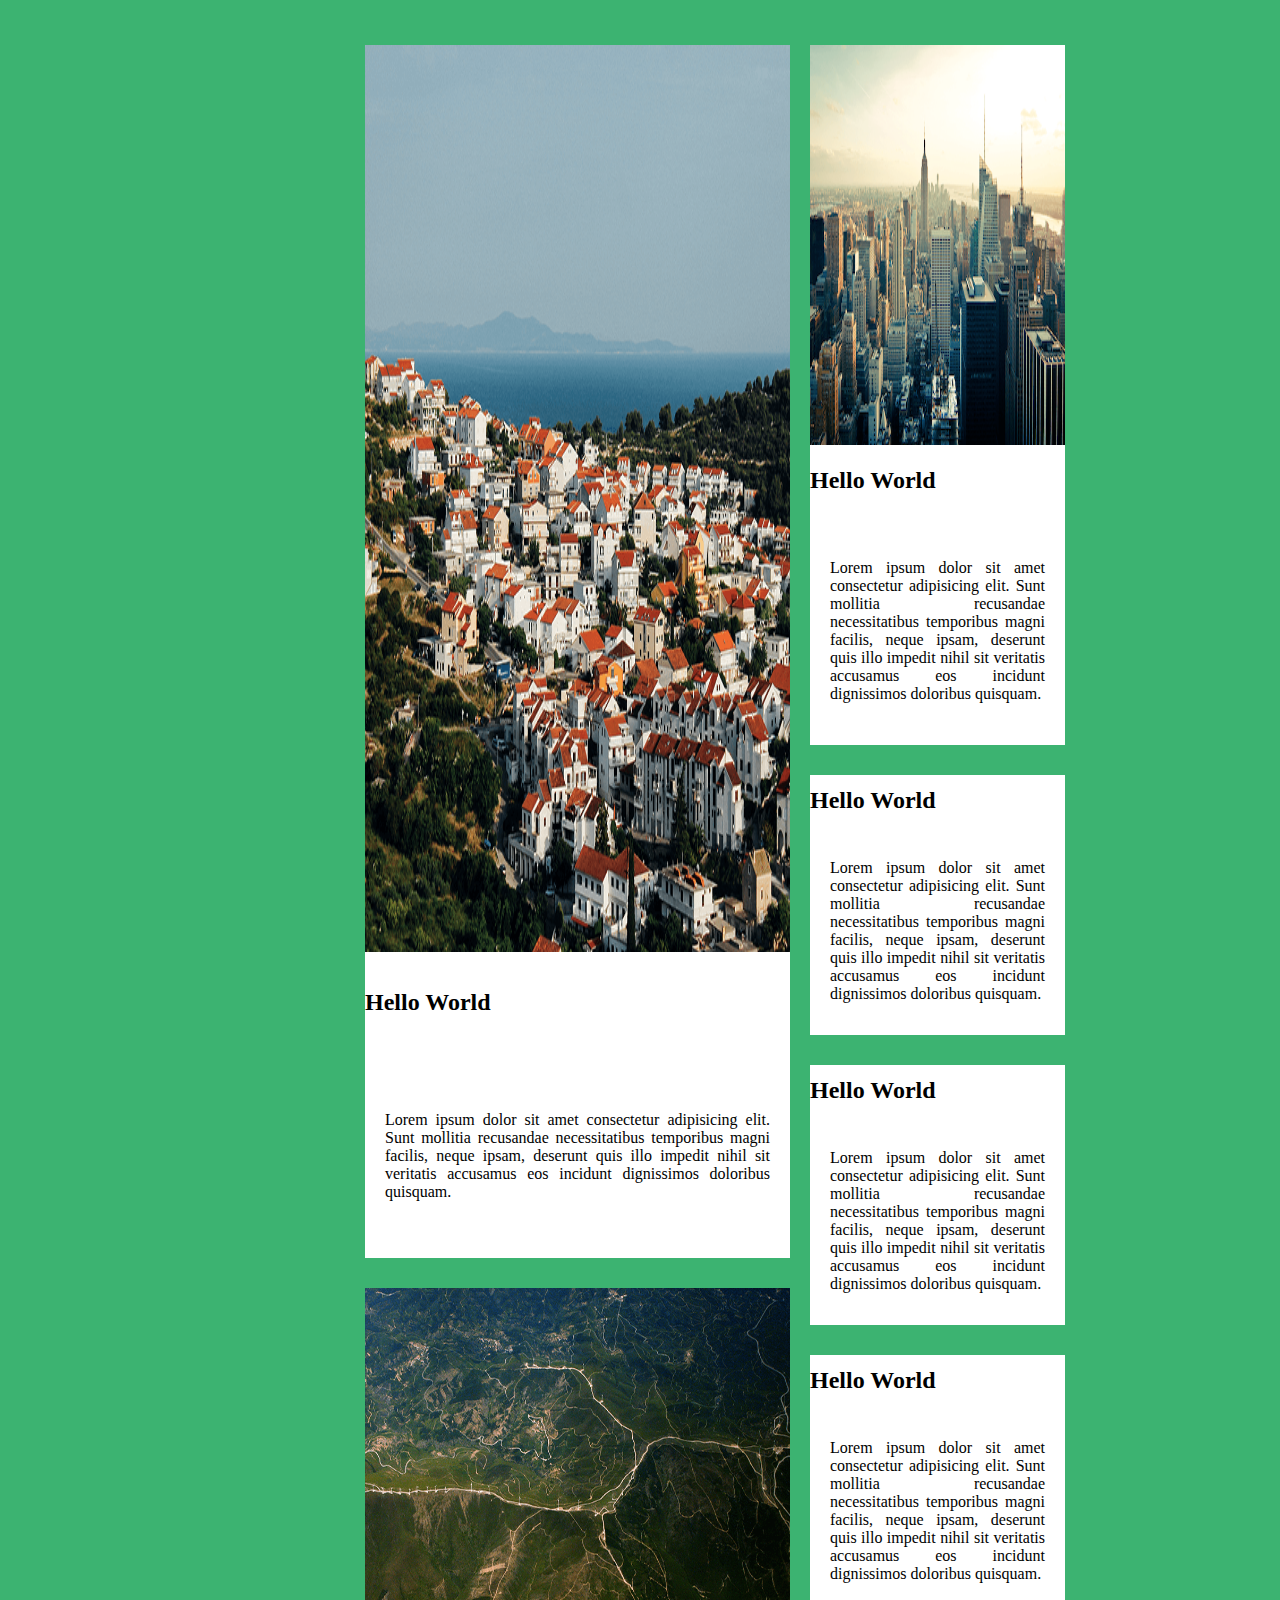
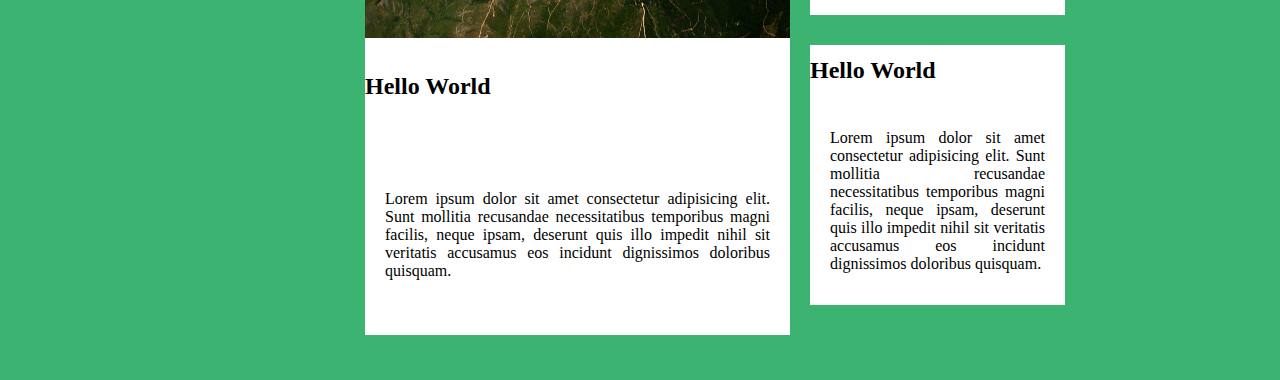
<file: index.html>
<!DOCTYPE html>
<html lang="en">
<head>
    <meta charset="UTF-8">
    <meta http-equiv="X-UA-Compatible" content="IE=edge">
    <meta name="viewport" content="width=device-width, initial-scale=1.0">
    <title>Flexgrow</title>
    <link rel="stylesheet" href="style.css">
</head>
<body>
    
    <main>
        <section>
            <div class="lg-box"><img src="img/image-01.png" alt="ff"></div>
        <div class="lg-box1">
            <h2>Hello World</h2>
            <p>Lorem ipsum dolor sit amet consectetur adipisicing elit. Sunt mollitia recusandae necessitatibus temporibus magni
                facilis, neque ipsam, deserunt quis illo impedit nihil sit veritatis accusamus eos incidunt dignissimos
                doloribus
                quisquam.</p>
        
            </div>
            
            <div class="lg-box2"><img src="img/image-02.png" alt="gg"></div>
            <div class="lg-box3">
                <h2>Hello World</h2>
                <p>Lorem ipsum dolor sit amet consectetur adipisicing elit. Sunt mollitia recusandae necessitatibus temporibus magni
                    facilis, neque ipsam, deserunt quis illo impedit nihil sit veritatis accusamus eos incidunt dignissimos
                    doloribus
                    quisquam.</p>
            </div>

        </section>
        <section>
            <div class="sm-box1"><img src="img/image-03.png" alt="">
                
            </div>
            <div class="sm-box2"><h2>Hello World</h2>
            <p>Lorem ipsum dolor sit amet consectetur adipisicing elit. Sunt mollitia recusandae necessitatibus temporibus magni
                facilis, neque ipsam, deserunt quis illo impedit nihil sit veritatis accusamus eos incidunt dignissimos doloribus
                quisquam.</p></div>
            <div class="sm-box">
                <h2>Hello World</h2>
                <p>Lorem ipsum dolor sit amet consectetur adipisicing elit. Sunt mollitia recusandae necessitatibus temporibus magni
                    facilis, neque ipsam, deserunt quis illo impedit nihil sit veritatis accusamus eos incidunt dignissimos doloribus
                    quisquam.</p>
            </div>
            <div class="sm-box">
                <h2>Hello World</h2>
                <p>Lorem ipsum dolor sit amet consectetur adipisicing elit. Sunt mollitia recusandae necessitatibus temporibus magni
                    facilis, neque ipsam, deserunt quis illo impedit nihil sit veritatis accusamus eos incidunt dignissimos doloribus
                    quisquam.</p>
            </div>
            <div class="sm-box">
                <h2>Hello World</h2>
                <p>Lorem ipsum dolor sit amet consectetur adipisicing elit. Sunt mollitia recusandae necessitatibus temporibus magni
                    facilis, neque ipsam, deserunt quis illo impedit nihil sit veritatis accusamus eos incidunt dignissimos doloribus
                    quisquam.</p>
            </div>
            <div class="sm-box">
                <h2>Hello World</h2>
                <p>Lorem ipsum dolor sit amet consectetur adipisicing elit. Sunt mollitia recusandae necessitatibus temporibus magni
                    facilis, neque ipsam, deserunt quis illo impedit nihil sit veritatis accusamus eos incidunt dignissimos doloribus
                    quisquam.</p>
            </div>
        </section>
    </main>
</body>
</html>
</file>
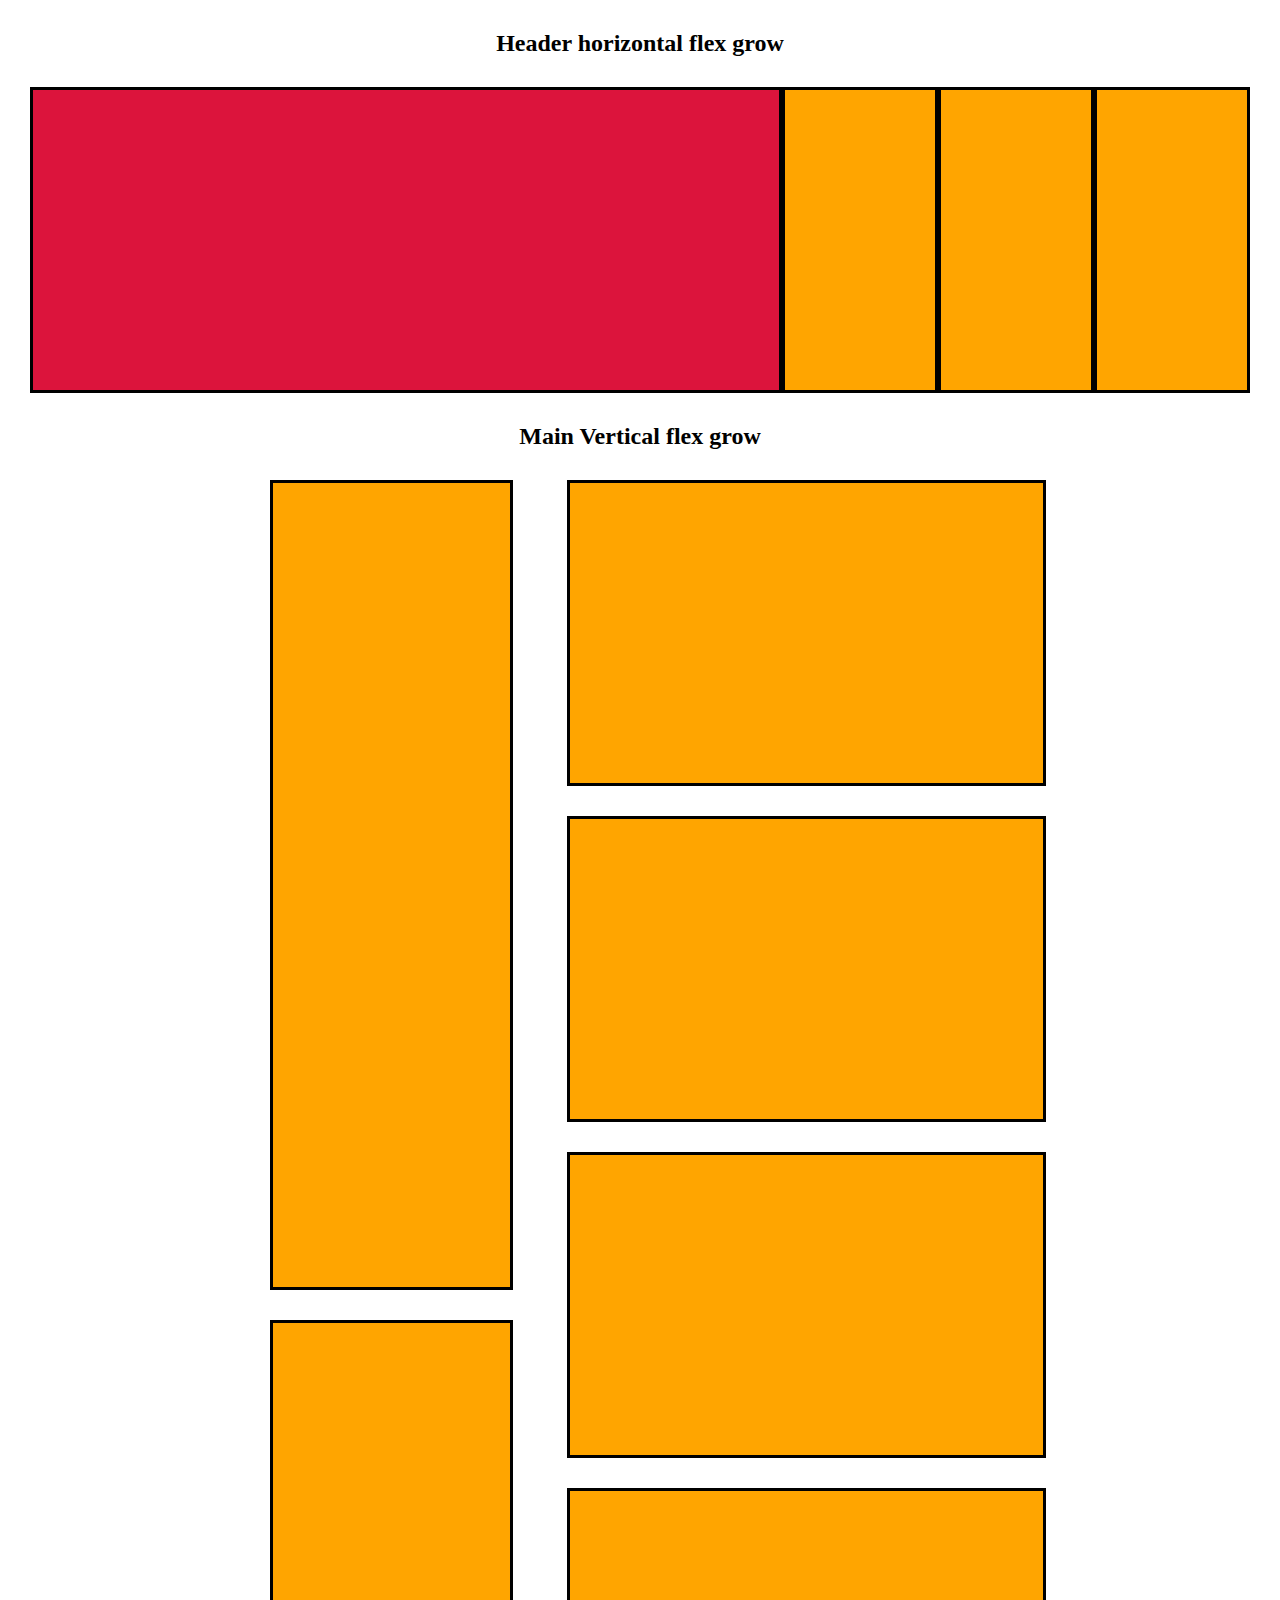
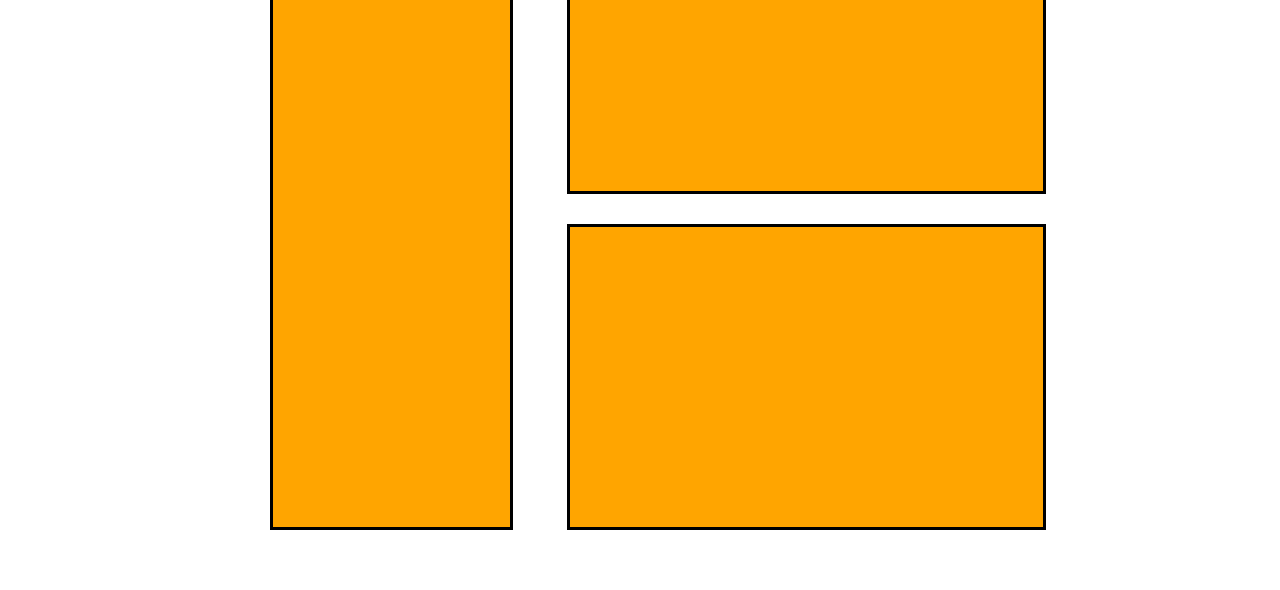
<file: img/index.html>
<!DOCTYPE html>
<html lang="en">
<head>
    <meta charset="UTF-8">
    <meta http-equiv="X-UA-Compatible" content="IE=edge">
    <meta name="viewport" content="width=device-width, initial-scale=1.0">
    <title>Flexgrow</title>
    <link rel="stylesheet" href="style.css">
</head>
<body>
    <h2>Header horizontal flex grow</h2>
    <header>
        <div class="sm-box flex-grow"></div>
        <div class="sm-box"></div>
        <div class="sm-box"></div>
        <div class="sm-box"></div>
    </header>
    <h2>Main Vertical flex grow</h2>
    <main>
        <section>
            <div class="lg-box"></div>
            <div class="lg-box"></div>
        </section>
        <section>
            <div class="sm-box"></div>
            <div class="sm-box"></div>
            <div class="sm-box"></div>
            <div class="sm-box"></div>
            <div class="sm-box"></div>
        </section>
    </main>
</body>
</html>
</file>
<file: style.css>
* {
    margin: 0;
    padding: 0;
}
body { margin-left: 25%;
    
    
    background:#3cb371;
}
h2 {
    
    
    font-family: verdana;
}
p {
    text-align: justify;
    margin: 20px;
    

}
h2:last-of-type {
    margin: 0;
}
main {
    display: flex;
    justify-content: center;
    max-width: 1300;
    margin: 35px;
    
    
}
section {
    display: flex;
    flex-direction: column;
    margin: 10px;
    margin-right: 0 auto;
    justify-content: center;
    position: relative;
}
section div {
    flex-grow: 1;
}
section:nth-last-of-type(1) {
    width: 50%;
    
    
}
section:nth-last-of-type(2) {
    width: 50%;
}


.lg-box {
    width: 100%;
    height: 800px;
    
 }
.lg-box1 {
    display: flex;
    justify-content: flex-start;
    align-items: center;
    flex-wrap: wrap;
    width: 100%;
    height: 200px;
    background: white;
    text-align: justify;
    margin-bottom: 30px;
 }

 }
.lg-box2 {
    width: 100%;
    height: 10px;
}
.lg-box3 {
    display: flex;
    justify-content: flex-start;
    align-items: center;
    flex-wrap: wrap;
    width: 100%;
    height: 190px;
    background: white;
    
    
}

.sm-box {
    display: flex;
    justify-content: flex-start;
    align-items: center;
    flex-wrap: wrap;
    width: 60%;
    height: 260px;
    background: white;
    margin-bottom: 30px;

}
.sm-box1 {
    width: 60%;
    height: 400px;
    
    

}
.sm-box2 {
     display: flex;
    justify-content: flex-start;
    align-items: center;
    flex-wrap: wrap;
    width: 60%;
    height: 300px;
    background: white;
    margin-bottom: 30px

}
img {
    
    
    width: 100%;
    height: 100%;
}
</file>
<file: img/style.css>
* {
    margin: 0;
    padding: 0;
}
h2 {
    text-align: center;
    margin-top: 30px;
    font-family: verdana;
}
h2:last-of-type {
    margin: 0;
}
main {
    display: flex;
    max-width: 800px;
    margin: 0 auto;
}
section {
    display: flex;
    flex-direction: column;
    margin: 30px;
}
section div {
    flex-grow: 1;
}
section:nth-last-of-type(1) {
    width: 60%;
    margin-right: 0;
}
section:nth-last-of-type(2) {
    width: 30%;
}

.lg-box {
    width: 100%;
    height: 600px;
    background: orange;
    border: 3px solid black;
    margin-bottom: 30px;
}
.sm-box {
    width: 100%;
    height: 300px;
    background: orange;
    border: 3px solid black;
    margin-bottom: 30px

}
header {
    margin: 30px;
    margin-bottom: 0;
    display: flex;
}
header .sm-box {
    width: 150px;
    height: 300px;
    background: orange;
    border: 3px solid black;
    margin-bottom: 30px
}
header .flex-grow {
    flex-grow: 1;
    background: crimson;
}
</file>
